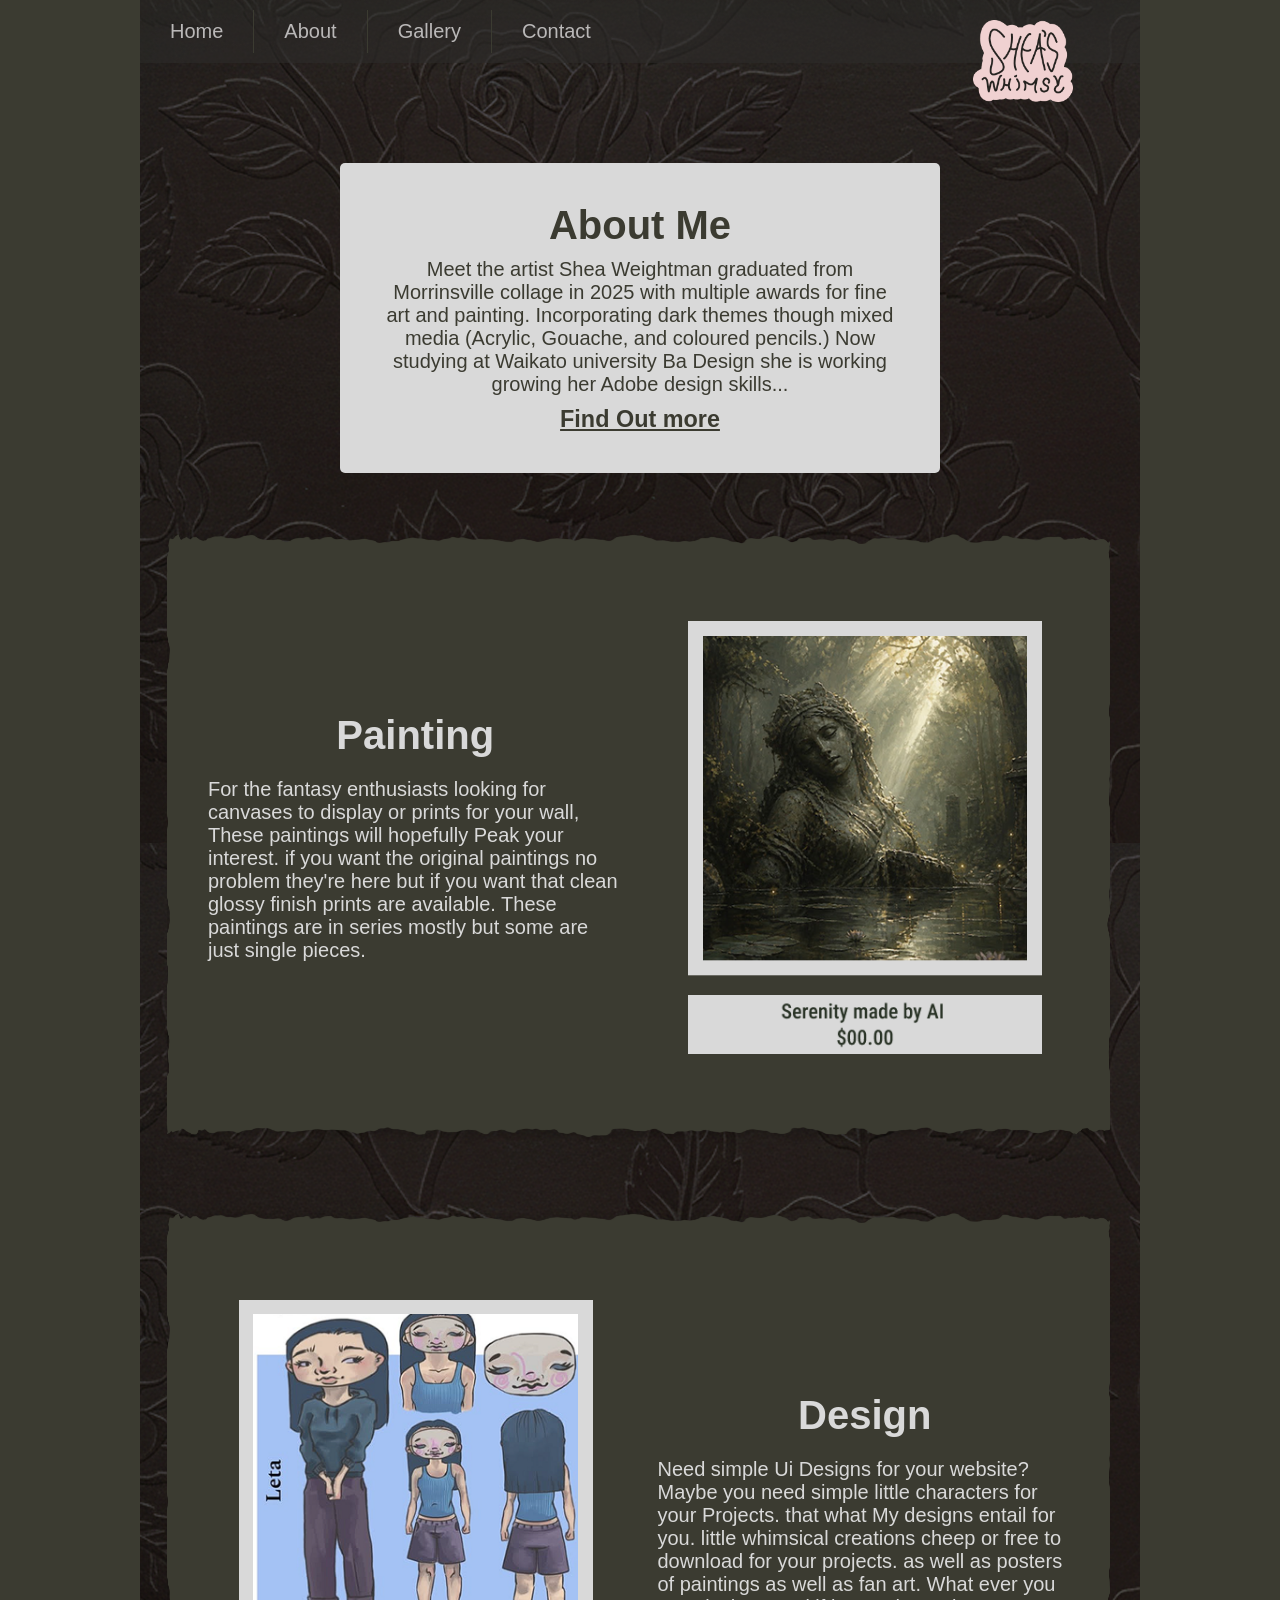
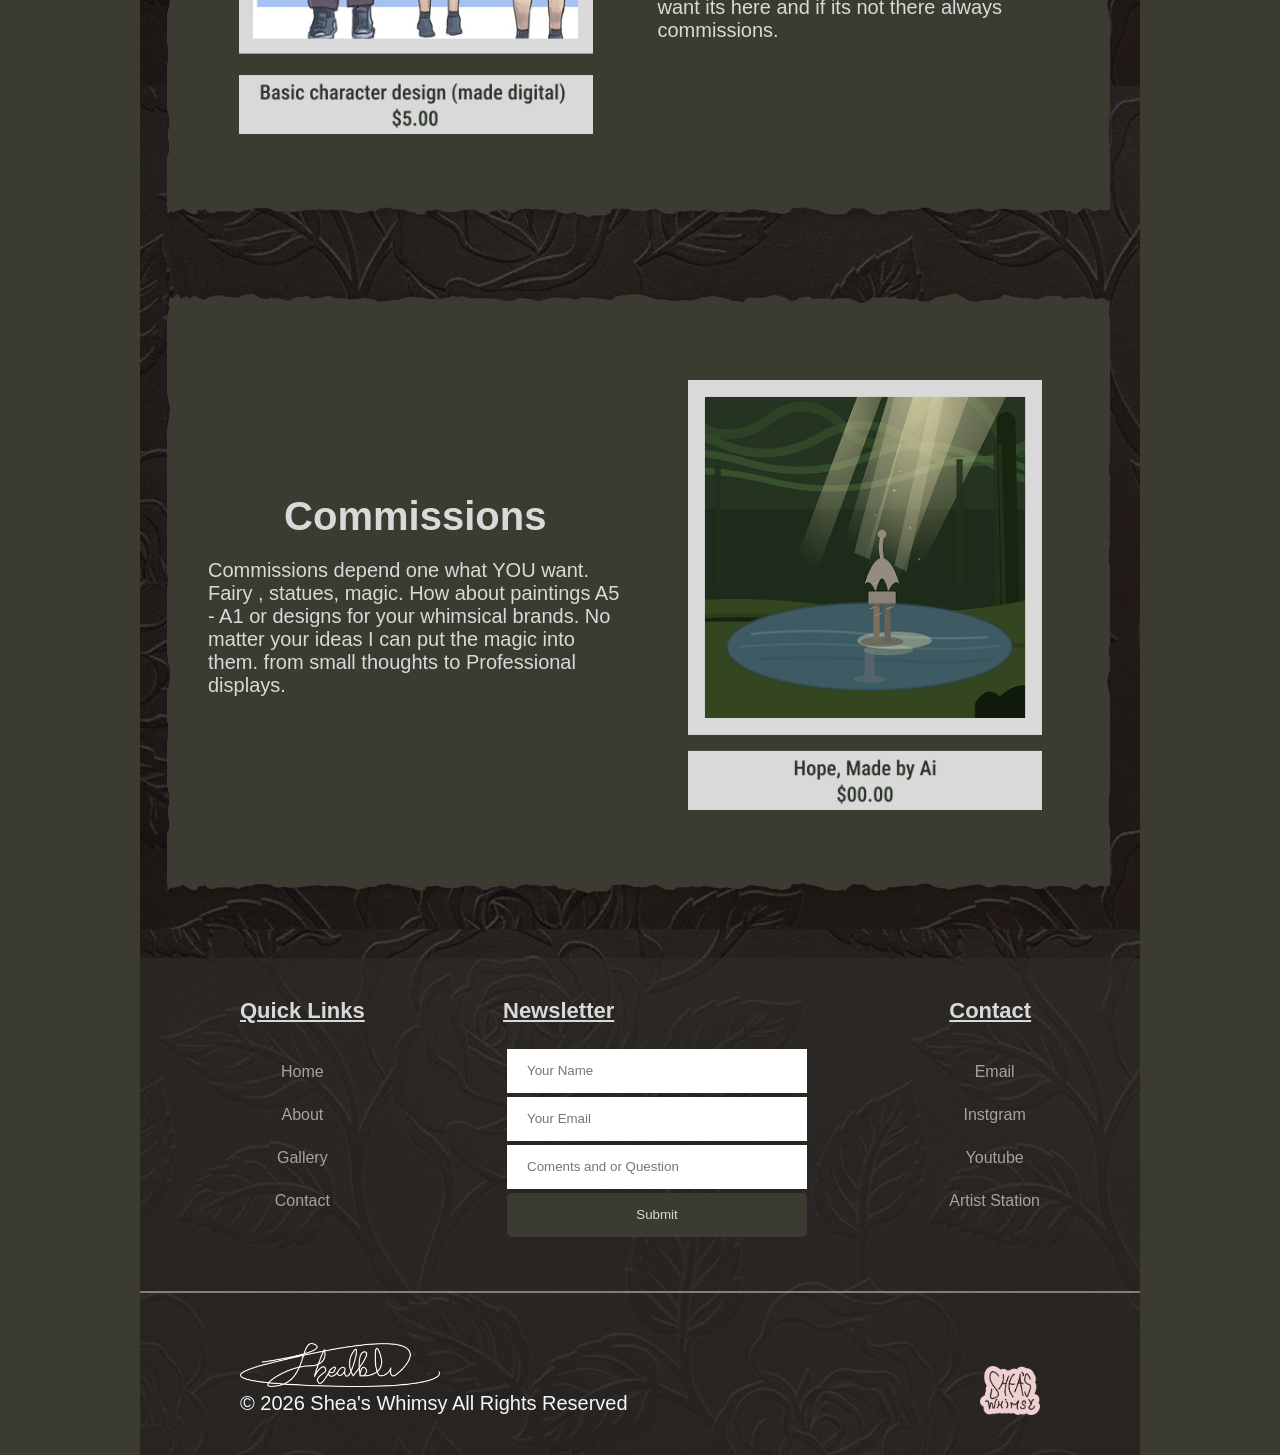
<file: index.html>
<!DOCTYPE html>
<html lang="en">
<head>
    <meta charset="UTF-8">
    <meta name="viewport" content="width=device-width, initial-scale=1.0">
    <title>Document</title>

    <link rel="preconnect" href="https://fonts.googleapis.com"/>
    <link rel="preconnect" href="https://fonts.gstatic.com" crossorigin/>
    <link href="https://fonts.googleapis.com/css2?family=Kaushan+Script&display=swap" rel="stylesheet"/>

    <link rel="stylesheet" href="./index.css"/>
</head>

    <body>
        <div id="page" class="home">
            <div id="header">
                <div id="nav">
                    <div id="nav-buttons">
                        <a href="index.html">Home</a>
                        <a href="About.html">About</a>
                        <a href="gallery.html">Gallery</a>
                        <a href="contact.html">Contact</a>
                    </div>

                    <img src="Logo's/sheaWhimsy.png" alt="Shea'sheaWhimsy">
                </div>
            </div>

            <div id="about">
                <h1>About Me</h1>
                <p>
                    Meet the artist 
                    Shea Weightman graduated from Morrinsville collage in 2025 with multiple awards for fine art and painting. Incorporating dark themes though mixed media (Acrylic, Gouache, and coloured pencils.) Now studying at Waikato university Ba Design she is working growing her Adobe design skills...
                </p>
                <h3 href="About.html">Find Out more</a>
            </div>
            
            <div class="torn-paper flex reverse">
                <div class="photo">
                    <img src="images/serenityPainting.png" alt="serenity Painting made by ai">
                </div>
                <div class="yap">
                    <h3>Painting</h3>
                    <p>
                        For the fantasy enthusiasts looking for canvases to 
                        display or prints for your wall, These paintings will 
                        hopefully Peak your interest. if you want the original 
                        paintings no problem they're here  but if you want that 
                        clean glossy finish prints are available. These paintings 
                        are in series mostly but some are just single pieces.
                    </p>
                </div>
            </div>
            
            <div class="torn-paper flex">
                <div class="photo">
                    <img src="images/characterDesign.png" alt="">
                </div>

                <div class="yap">
                    <h3> Design </h3>
                    <p>
                        Need simple Ui Designs for your website? Maybe you need 
                        simple little characters for your Projects. that what My designs entail for you.
                        little whimsical creations cheep or free to download for your projects. as well as 
                        posters of paintings as well as fan art. What ever you want its here and if its not 
                        there always commissions.
                    </p>
                </div>
            </div>

            <div class="torn-paper flex reverse">
                <div class="photo">
                    <img src="images/HopeDesign.png" alt="Hope, Made by ai">
                </div>
                <div class="yap">
                    <h3>Commissions</h3>
                    <P>
                        Commissions depend one what YOU want. Fairy , statues, magic. How about paintings A5 - A1 or designs for your whimsical brands. No matter your ideas I can put the magic into them. from small 
                        thoughts to Professional displays.
                    </P>
                </div>
            </div>

            <footer>
                <div class="container">
                    <div class="row">
                        <div class="footer-col">
                            <h3>Quick Links</h3>
                            <ul>
                                <li><a href="Home.html"> Home </a></li>
                                <li><a href="About.html"> About </a></li>
                                <li><a href="gallery.html"> Gallery</a></li>
                                <li><a href="contact.html"> Contact</a></li>
                            </ul>  

                        </div>

                        <div class="footer-col">
                            <h3>Newsletter</h3>
                            <ul>
                                <form action="https://formsubmit./slbweightman@gmail.com" method="POST">
                                    <input type="text" name="name" placeholder="Your Name" class="inputName" required>
                                    <input type="text" name="email" placeholder="Your Email" class="inputEmail" required>
                                    <input type="text" name="Question" placeholder="Coments and or Question" class="inputQuestion" required>
                                    <input type="submit" value="Submit" class="inputSubmit">
                                </form>
                            </ul>
                        </div>

                        <div class="footer-col">
                            <h3>Contact</h3>
                            <ul>
                                <li><a href="slbweightman@gmail.com">Email</a></li>
                                <li><a href="https://www.instagram.com/shea_weightman/">Instgram </a></li>
                                <li><a href="https://www.youtube.com/@sheaweightman1798">Youtube</a></li>
                                <li><a href="https://www.artstation.com/shea_weightman">Artist Station</a></li>
                            </ul>
                        </div>
                    </div>
                    <hr>
                    <div class="row">
                        <div class="col">
                            <img src="Logo's/signature.png" class="signature">
                            <p>&#169 2026 Shea's Whimsy All Rights Reserved</p>
                        </div>
                        
                        <img class="logo" src="Logo's/sheaWhimsy.png" >
                        
                    </div>
                </div>
            </footer>
        </div>    
    </body>
</html>
</file>
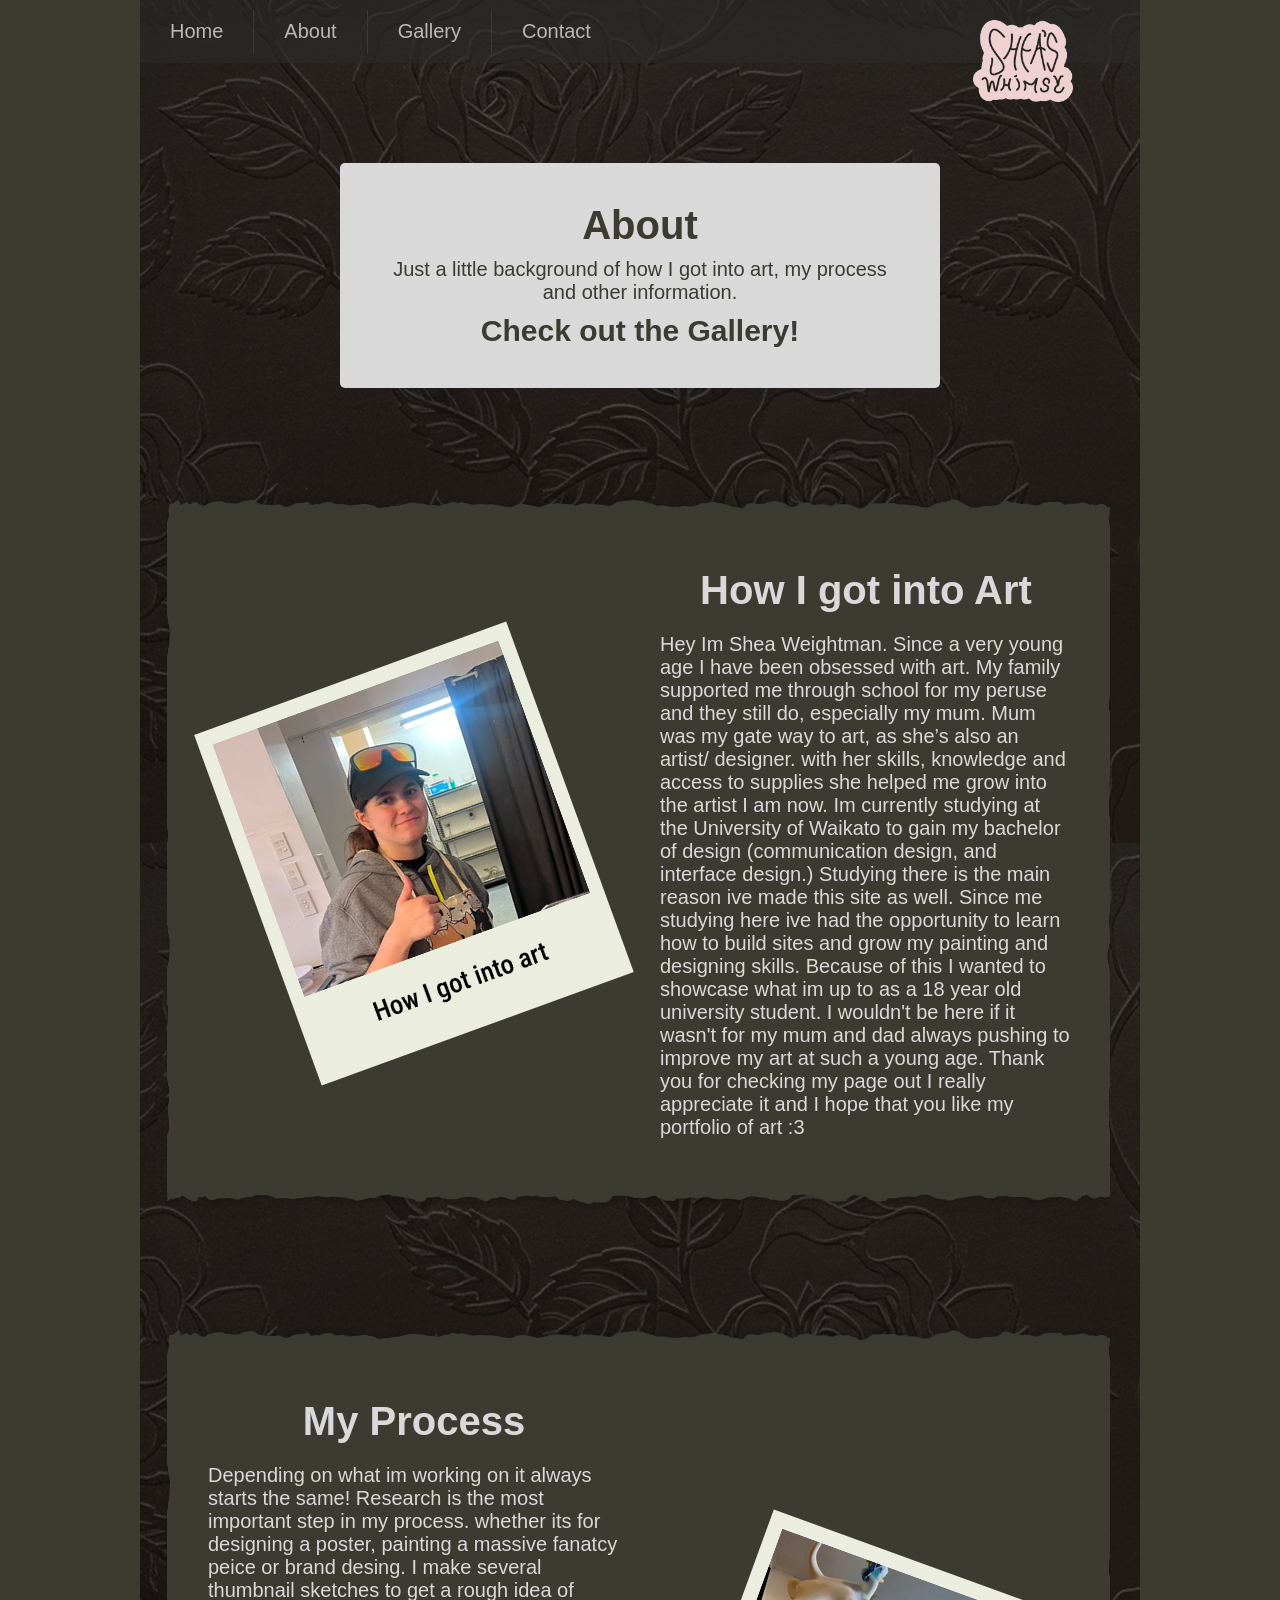
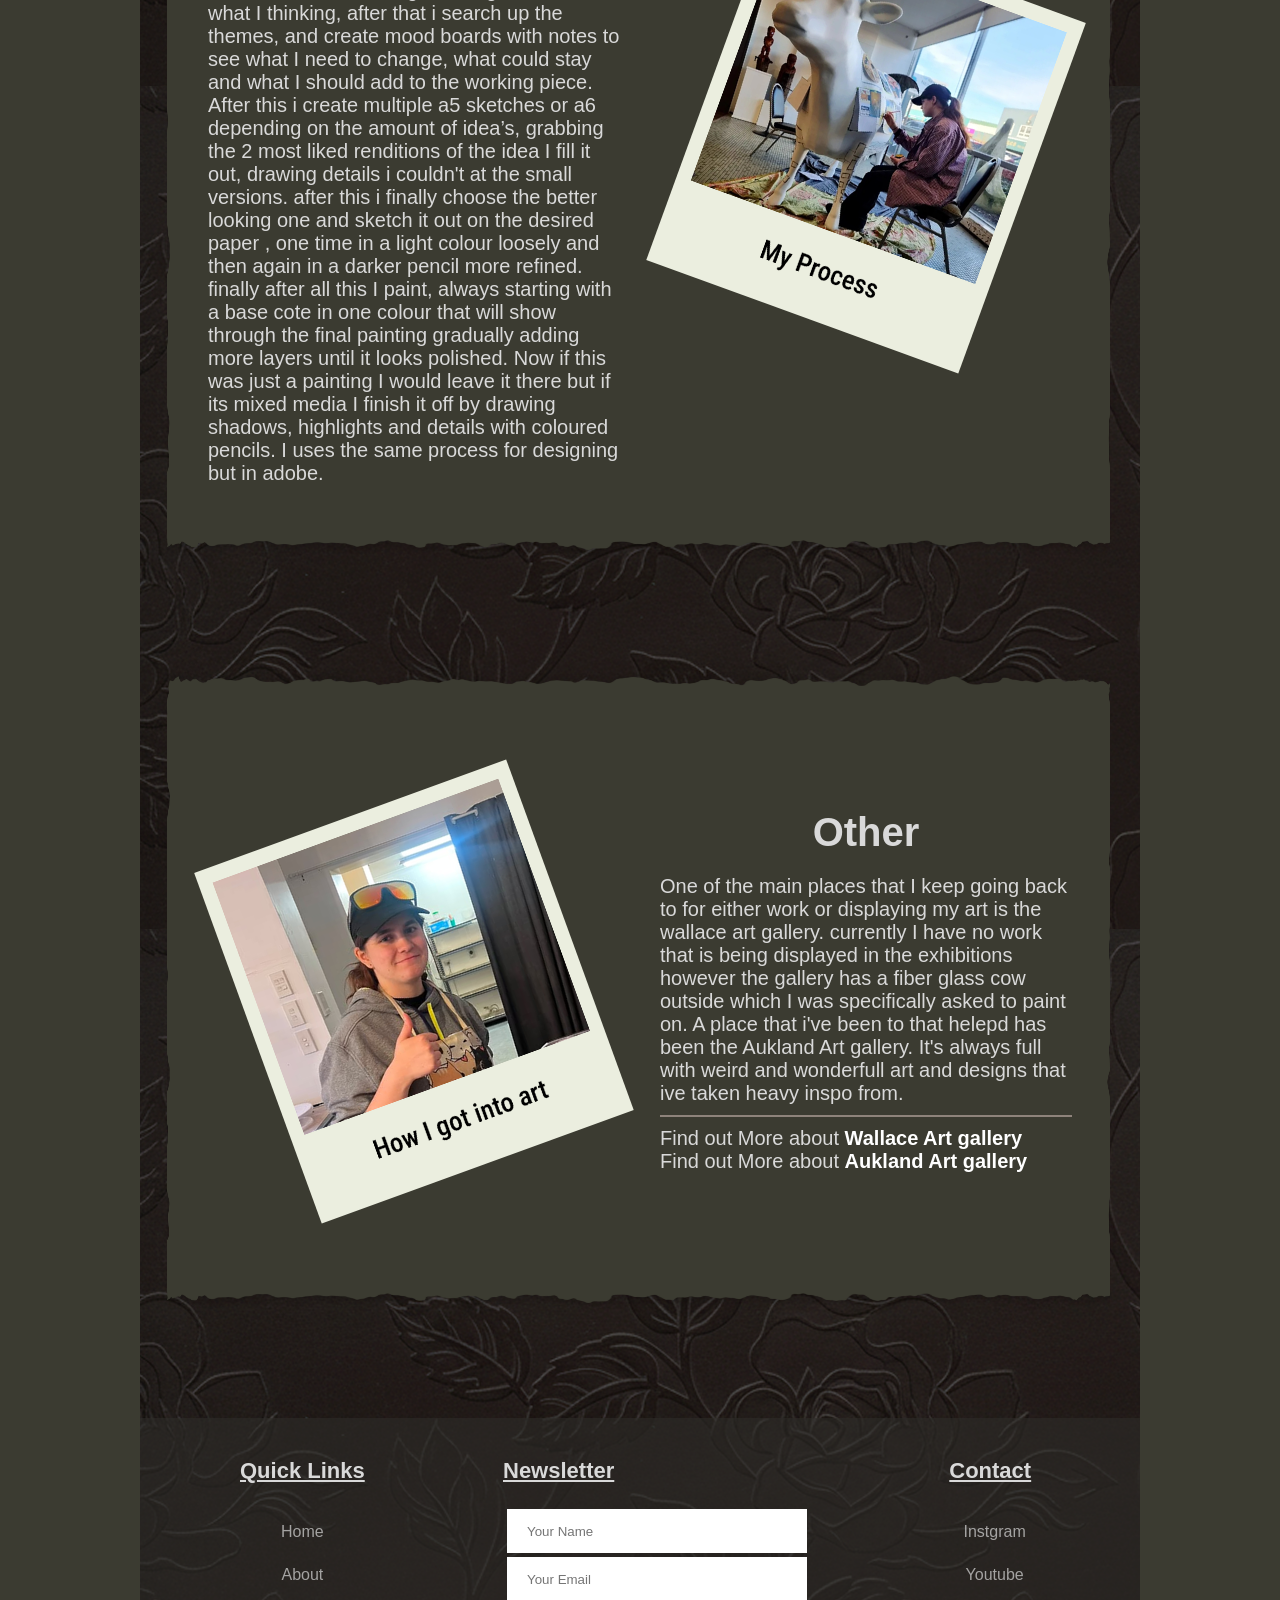
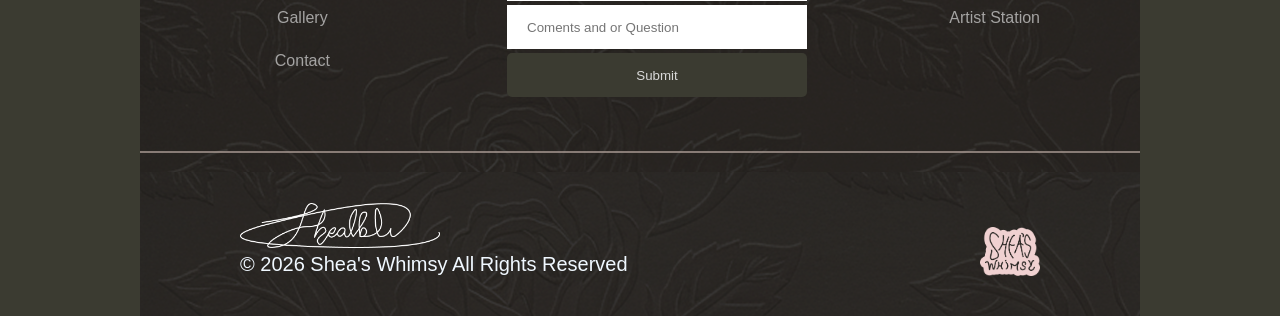
<file: About.html>
<!DOCTYPE html>
<html lang="en">

<head>
    <meta charset="UTF-8">
    <meta name="viewport" content="width=device-width, initial-scale=1.0">
    <title>Document</title>

    <link rel="preconnect" href="https://fonts.googleapis.com">
    <link rel="preconnect" href="https://fonts.gstatic.com" crossorigin>
    <link href="https://fonts.googleapis.com/css2?family=Kaushan+Script&display=swap" rel="stylesheet">

    <link rel="stylesheet" href="./index.css" />
</head>

<body>
    <div id="page" class="about">
        <div id="header">
            <div id="nav">
                <div id="nav-buttons">
                    <a href="index.html">Home</a>
                    <a href="About.html">About</a>
                    <a href="gallery.html">Gallery</a>
                    <a href="contact.html">Contact</a>
                </div>

                <img src="Logo's/sheaWhimsy.png" alt="Shea'sheaWhimsy">
            </div>
        </div>

        <div id="about">
            <h1>About</h1>
            <p>
                Just a little background of how I got into art, my process and other information.
            </p>
            <h2 href="gallery.html">Check out the Gallery! </a>
        </div>

        <div class="torn-paper flex ">
            <div class="photo">
                <img src="images/meThumbsUp.png" alt="portrait photo of Shea ">
            </div>
            <div class="yap">
                <h3>How I got into Art</h3>
                <p>
                    Hey Im Shea Weightman. Since a very young age I have been obsessed with art. My family supported me
                    through school for my peruse and they still do, especially my mum. Mum was my gate way to art, as
                    she’s also an artist/ designer. with her skills, knowledge and access to supplies she helped me grow
                    into the artist I am now.

                    Im currently studying at the University of Waikato to gain my bachelor of design (communication
                    design, and interface design.) Studying there is the main reason ive made this site as well. Since
                    me studying here ive had the opportunity to learn how to build sites and grow my painting and
                    designing skills.

                    Because of this I wanted to showcase what im up to as a 18 year old university student. I wouldn't
                    be here if it wasn't for my mum and dad always pushing to improve my art at such a young age.

                    Thank you for checking my page out I really appreciate it and I hope that you like my portfolio of
                    art :3
                </p>
            </div>
        </div>

        <div class="torn-paper flex reverse">
            <div class="photo">
                <img src="images/mePainting.png" alt="Picture of Shea painting a cow">
            </div>

            <div class="yap">
                <h3> My Process </h3>
                <p>
                    Depending on what im working on it always starts the same! Research is the most important step in my
                    process. whether its for designing a poster, painting a massive fanatcy peice or brand desing. I
                    make several thumbnail sketches to get a rough idea of what I thinking, after that i search up the
                    themes, and create mood boards with notes to see what I need to change, what could stay and what I
                    should add to the working piece. After this i create multiple a5 sketches or a6 depending on the
                    amount of idea’s, grabbing the 2 most liked renditions of the idea I fill it out, drawing details i
                    couldn't at the small versions. after this i finally choose the better looking one and sketch it out
                    on the desired paper , one time in a light colour loosely and then again in a darker pencil more
                    refined. finally after all this I paint, always starting with a base cote in one colour that will
                    show through the final painting gradually adding more layers until it looks polished. Now if this
                    was just a painting I would leave it there but if its mixed media I finish it off by drawing
                    shadows, highlights and details with coloured pencils.
                    I uses the same process for designing but in adobe.
                </p>
            </div>
        </div>

        <div class="torn-paper flex">
            <div class="photo">
                <img src="images/meThumbsUp.png" alt="portrait photo of Shea ">
            </div>
            <div class="yap">
                <h3>Other </h3>
                <p>
                    One of the main places that I keep going back to for either
                    work or displaying my art is the wallace art gallery. currently
                    I have no work that is being displayed in the exhibitions however
                    the gallery has a fiber glass cow outside which I was specifically
                    asked to paint on. A place that i've been to that helepd has been the
                    Aukland Art gallery. It's always full with weird and wonderfull
                    art and designs that ive taken heavy inspo from.
                </p>
                <hr>
                <p>Find out More about <a href="https://www.morrinsvillegallery.org.nz/"><strong>Wallace Art gallery</strong></a></p>
                <p>Find out More about <a href="https://www.aucklandartgallery.com/"><strong>Aukland Art gallery</strong></a></p>
            </div>

        </div>

        <footer>
            <div class="container">
                <div class="row">
                    <div class="footer-col">
                        <h3>Quick Links</h3>
                        <ul>
                            <li><a href="Home.html"> Home </a></li>
                            <li><a href="About.html"> About </a></li>
                            <li><a href="gallery.html"> Gallery</a></li>
                            <li><a href="contact.html"> Contact</a></li>
                        </ul>

                    </div>

                    <div class="footer-col form">
                        <h3>Newsletter</h3>
                        <ul>
                            <form action="https://formsubmit./slbweightman@gmail.com" method="POST">
                                <input type="text" name="name" placeholder="Your Name" class="inputName" required>
                                <input type="text" name="email" placeholder="Your Email" class="inputEmail" required>
                                <input type="text" name="Question" placeholder="Coments and or Question"
                                    class="inputQuestion" required>
                                <input type="submit" value="Submit" class="inputSubmit">
                            </form>
                        </ul>
                    </div>

                    <div class="footer-col">
                        <h3>Contact</h3>
                        <ul>
                            <li><a href="https://www.instagram.com/shea_weightman/">Instgram </a></li>
                            <li><a href="https://www.youtube.com/@sheaweightman1798">Youtube</a></li>
                            <li><a href="https://www.artstation.com/shea_weightman">Artist Station</a></li>
                        </ul>
                    </div>
                </div>
                <hr>
                <div class="row">
                    <div class="col">
                        <img src="Logo's/signature.png" class="signature">
                        <p>&#169 2026 Shea's Whimsy All Rights Reserved</p>
                    </div>

                    <img class="logo" src="Logo's/sheaWhimsy.png">

                </div>
            </div>
        </footer>
    </div>
</body>

</html>
</file>
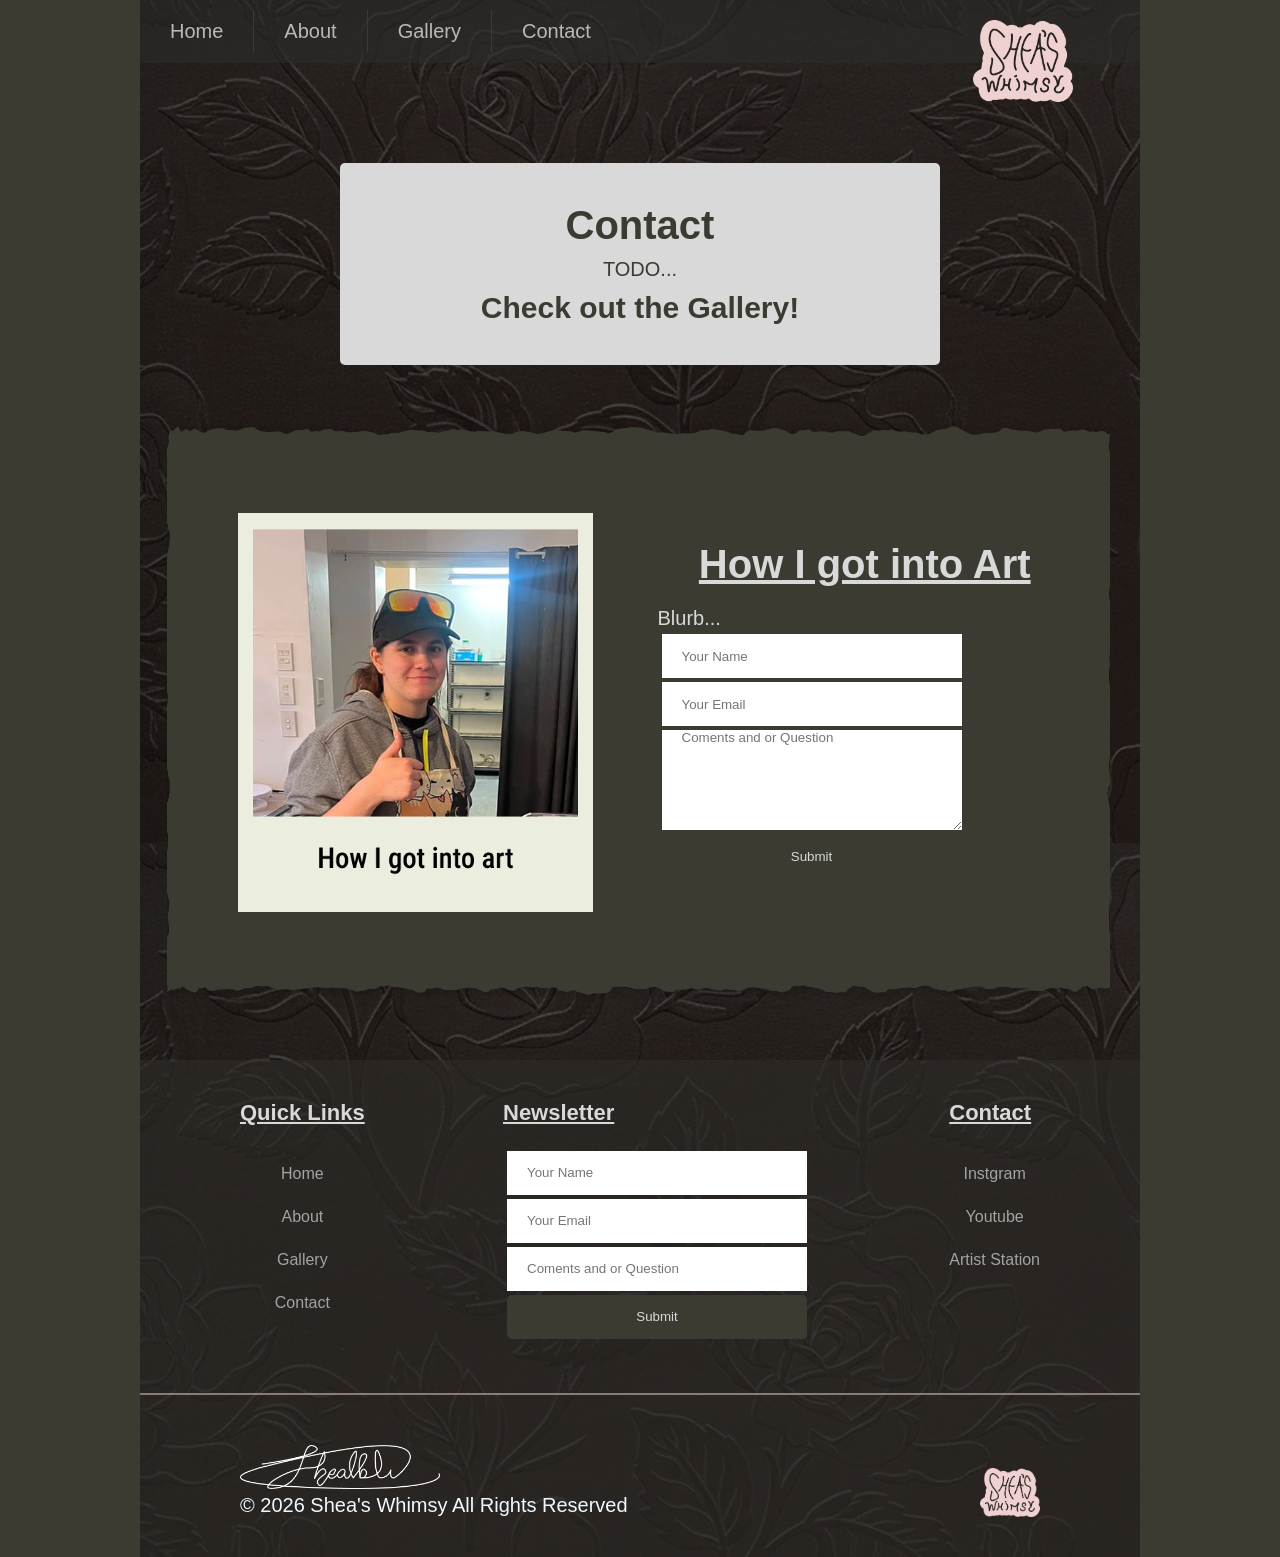
<file: contact.html>
<!DOCTYPE html>
<html lang="en">

<head>
    <meta charset="UTF-8">
    <meta name="viewport" content="width=device-width, initial-scale=1.0">
    <title>Document</title>

    <link rel="preconnect" href="https://fonts.googleapis.com">
    <link rel="preconnect" href="https://fonts.gstatic.com" crossorigin>
    <link href="https://fonts.googleapis.com/css2?family=Kaushan+Script&display=swap" rel="stylesheet">

    <link rel="stylesheet" href="./index.css" />
</head>

<body>
    <div id="page" class="contact">
        <div id="header">
            <div id="nav">
                <div id="nav-buttons">
                    <a href="index.html">Home</a>
                    <a href="About.html">About</a>
                    <a href="gallery.html">Gallery</a>
                    <a href="contact.html">Contact</a>
                </div>

                <img src="Logo's/sheaWhimsy.png" alt="Shea'sheaWhimsy">
            </div>
        </div>

        <div id="about">
            <h1>Contact</h1>
            <p>
                TODO...
            </p>
            <h2 href="gallery.html">Check out the Gallery! </a>
        </div>

        <div class="torn-paper flex">
            <div class="photo">
                <img src="images/meThumbsUp.png" alt="portrait photo of Shea ">
            </div>
            <div class="yap form">
                <h3>How I got into Art</h3>
                <p>Blurb...</p>
                <ul>
                    <form action="https://formsubmit./slbweightman@gmail.com" method="POST">
                        <input type="text" name="name" placeholder="Your Name" class="inputName" required>
                        <input type="text" name="email" placeholder="Your Email" class="inputEmail" required>
                        <Textarea type="text" name="Question" placeholder="Coments and or Question"
                            class="inputQuestion" required></Textarea>

                        <input type="submit" value="Submit" class="inputSubmit">
                    </form>
                </ul>
            </div>
        </div>

        <footer>
            <div class="container">
                <div class="row">
                    <div class="footer-col">
                        <h3>Quick Links</h3>
                        <ul>
                            <li><a href="Home.html"> Home </a></li>
                            <li><a href="About.html"> About </a></li>
                            <li><a href="gallery.html"> Gallery</a></li>
                            <li><a href="contact.html"> Contact</a></li>
                        </ul>

                    </div>

                    <div class="footer-col form">
                        <h3>Newsletter</h3>
                        <ul>
                            <form action="https://formsubmit./slbweightman@gmail.com" method="POST">
                                <input type="text" name="name" placeholder="Your Name" class="inputName" required>
                                <input type="text" name="email" placeholder="Your Email" class="inputEmail" required>
                                <input type="text" name="Question" placeholder="Coments and or Question"
                                    class="inputQuestion" required>
                                <input type="submit" value="Submit" class="inputSubmit">
                            </form>
                        </ul>
                    </div>

                    <div class="footer-col">
                        <h3>Contact</h3>
                        <ul>
                            <li><a href="https://www.instagram.com/shea_weightman/">Instgram </a></li>
                            <li><a href="https://www.youtube.com/@sheaweightman1798">Youtube</a></li>
                            <li><a href="https://www.artstation.com/shea_weightman">Artist Station</a></li>
                        </ul>
                    </div>
                </div>
                <hr>
                <div class="row">
                    <div class="col">
                        <img src="Logo's/signature.png" class="signature">
                        <p>&#169 2026 Shea's Whimsy All Rights Reserved</p>
                    </div>

                    <img class="logo" src="Logo's/sheaWhimsy.png">

                </div>
            </div>
        </footer>
    </div>
</body>

</html>
</file>
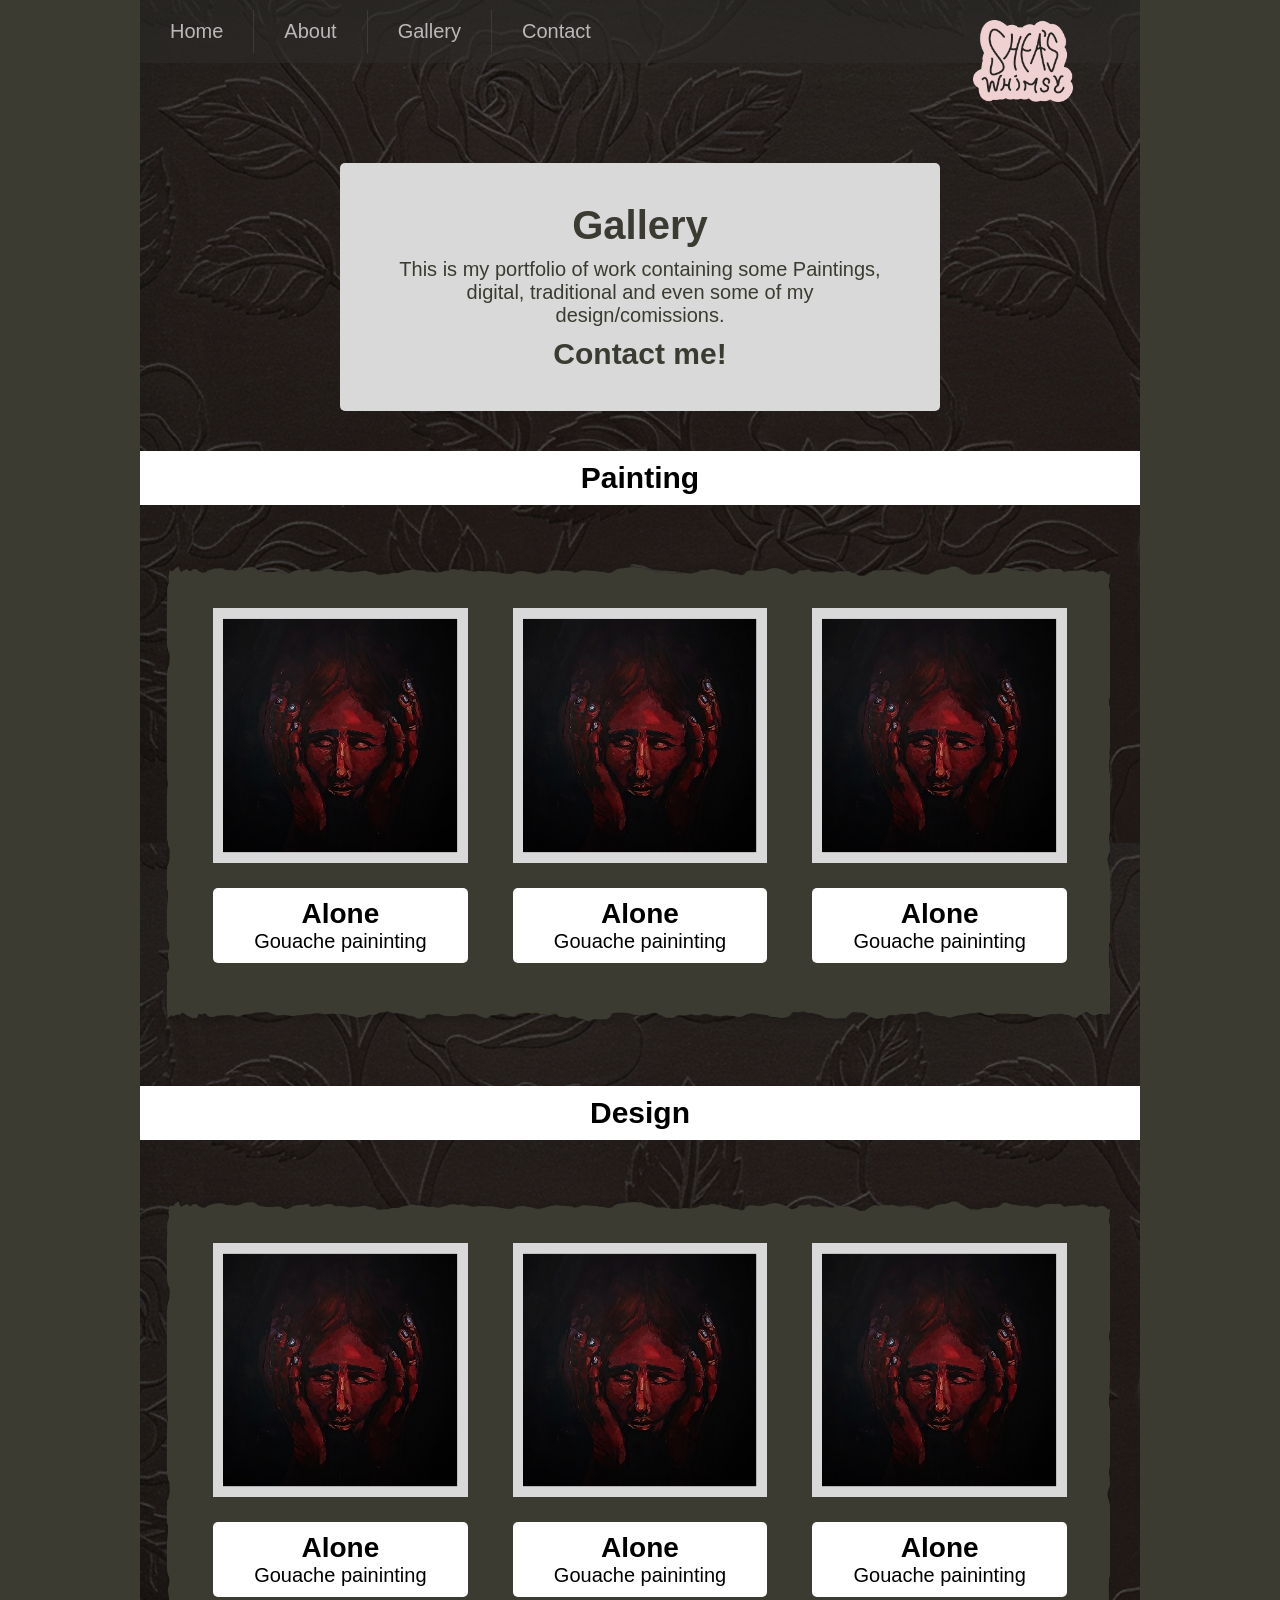
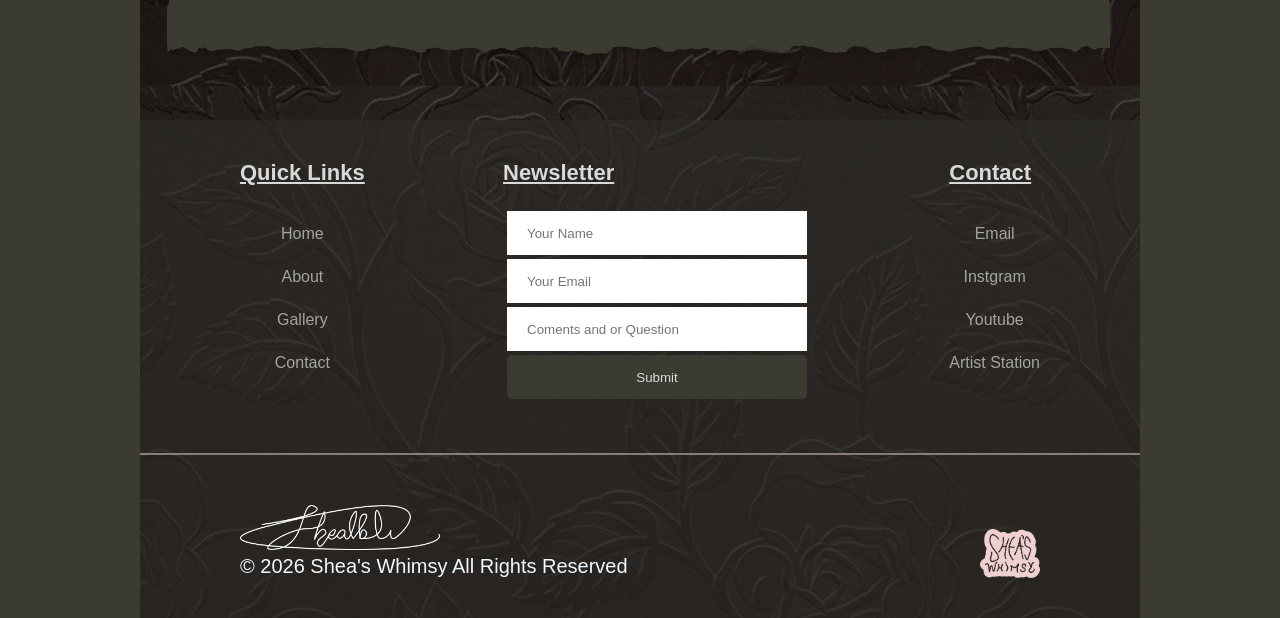
<file: gallery.html>
<!DOCTYPE html>
<html lang="en">

<head>
    <meta charset="UTF-8">
    <meta name="viewport" content="width=device-width, initial-scale=1.0">
    <title>Document</title>

    <link rel="preconnect" href="https://fonts.googleapis.com">
    <link rel="preconnect" href="https://fonts.gstatic.com" crossorigin>
    <link href="https://fonts.googleapis.com/css2?family=Kaushan+Script&display=swap" rel="stylesheet">

    <link rel="stylesheet" href="index.css" />
</head>

<body>
    <div id="page" class="gallery">
        <div id="header">
            <div id="nav">
                <div id="nav-buttons">
                    <a href="index.html">Home</a>
                    <a href="About.html">About</a>
                    <a href="gallery.html">Gallery</a>
                    <a href="contact.html">Contact</a>
                </div>

                <img src="Logo's/sheaWhimsy.png" alt="Shea'sheaWhimsy">
            </div>
        </div>

        <div id="about">
            <h1>Gallery</h1>
            <p>
                This is my portfolio of work containing some Paintings, digital, traditional and even
                some of my design/comissions.
            </p>
            <h2 href="contact.html">Contact me! </a>

        </div>

        <div class="title">
            <h2>Painting</h2>
        </div>
        <div class="torn-paper flex">
            <div class="box">
                <img src="images/alonePainting.png">
                <div class="text">
                    <h3>Alone</h3>
                    <p>Gouache paininting</p>
                </div>

            </div>
            <div class="box">
                <img src="images/alonePainting.png">
                <div class="text">
                    <h3>Alone</h3>
                    <p>Gouache paininting</p>
                </div>
            </div>
            <div class="box">
                <img src="images/alonePainting.png">
                <div class="text">
                    <h3>Alone</h3>
                    <p>Gouache paininting</p>
                </div>
            </div>
        </div>

        <div class="title">
            <h2>Design</h2>
        </div>
        <div class="torn-paper flex ">
            <div class="box">
                <img src="images/alonePainting.png">
                <div class="text">
                    <h3>Alone</h3>
                    <p>Gouache paininting</p>
                </div>

            </div>
            <div class="box">
                <img src="images/alonePainting.png">
                <div class="text">
                    <h3>Alone</h3>
                    <p>Gouache paininting</p>
                </div>
            </div>
            <div class="box">
                <img src="images/alonePainting.png">
                <div class="text">
                    <h3>Alone</h3>
                    <p>Gouache paininting</p>
                </div>
            </div>
        </div>

        <footer>
            <div class="container">
                <div class="row">
                    <div class="footer-col">
                        <h3>Quick Links</h3>
                        <ul>
                            <li><a href="Home.html"> Home </a></li>
                            <li><a href="About.html"> About </a></li>
                            <li><a href="gallery.html"> Gallery</a></li>
                            <li><a href="contact.html"> Contact</a></li>
                        </ul>

                    </div>

                    <div class="footer-col">
                        <h3>Newsletter</h3>
                        <ul>
                            <form action="https://formsubmit./slbweightman@gmail.com" method="POST">
                                <input type="text" name="name" placeholder="Your Name" class="inputName" required>
                                <input type="text" name="email" placeholder="Your Email" class="inputEmail" required>
                                <input type="text" name="Question" placeholder="Coments and or Question"
                                    class="inputQuestion" required>
                                <input type="submit" value="Submit" class="inputSubmit">
                            </form>
                        </ul>
                    </div>

                    <div class="footer-col form">
                        <h3>Contact</h3>
                        <ul>
                            <li><a href="slbweightman@gmail.com">Email</a></li>
                            <li><a href="https://www.instagram.com/shea_weightman/">Instgram </a></li>
                            <li><a href="https://www.youtube.com/@sheaweightman1798">Youtube</a></li>
                            <li><a href="https://www.artstation.com/shea_weightman">Artist Station</a></li>
                        </ul>
                    </div>
                </div>
                <hr>
                <div class="row">
                    <div class="col">
                        <img src="Logo's/signature.png" class="signature">
                        <p>&#169 2026 Shea's Whimsy All Rights Reserved</p>
                    </div>

                    <img class="logo" src="Logo's/sheaWhimsy.png">

                </div>
            </div>
        </footer>
    </div>
</body>

</html>
</file>
<file: index.css>
/* Styling variables */
:root {
    --background-color: rgb(255, 255, 254);
    --yap-bg-color: rgb(59, 59, 49);
    --color-other-text: rgb(36, 43, 34);
    --color-text: rgb(217, 217, 217);
    --footer: rgba(45, 44, 41, 0.60);
}

/* Global reset and styling */
* {
    margin: 0;
    padding: 0;
    box-sizing: border-box;
    font-family: 'Gill Sans', 'Gill Sans MT', Calibri, 'Trebuchet MS', sans-serif;
}

/* base styles */
html,
body {
    padding: 0;
    margin: 0;

    background: var(--yap-bg-color);
    font-size: 20px;

    font-family: sans-serif;

    p {
        font-family: Arial, Helvetica, sans-serif
    }
}

/* Change the layout depending on the screen size */
@media(max-width: 800px) {
    footer {
        background: "red";

        & .row {
            flex-direction: column;
            padding: 20px 30px;
        }

        & .footer-col {
            & ul {
                margin-left: 20px;
                margin-bottom: 20px;
            }

            & input {
                width: 100%;
            }
        }
    }

    .torn-paper.flex,
    .torn-paper.flex.reverse {
        flex-direction: column;

        .about & img {
            transform: rotate(0deg);
            padding: 40px;
        }
    }
}

#header {
    background: url('./Background/footerBackground.png');
    /* Move page conte down a bit */
    margin-bottom: 100px;
    position: relative;

    #nav {
        & img {
            position: absolute;
            width: 100px;
            height: auto;

            /* Put page logo on the right or the the screen... */
            top: 20px;
            right: 67px;
            margin-left: -100px;
        }

        #nav-buttons {
            display: flex;
            /* Lazy way to style nav menu */

            & a {
                display: block;
                border-right: solid thin var(--yap-bg-color);
                padding: 10px 30px;
                margin: 10px 0;
                color: #bab8b8;

                &:last-of-type {
                    border: none;
                }
            }
        }
    }
}

hr {
    opacity: 0.7;
    border: #b1a29a solid thin;
    margin: 10px 0;
}

.row {
    display: flex;
    justify-content: space-between;
    padding: 40px 100px;
}

.col {
    color: aliceblue;
}

.logo {
    width: 60px;
    height: auto;
    align-self: flex-end;


}

.signature {
    width: 200px;
    height: auto;
    align-self: flex-end;
}

footer {
    & .container {
        background-color: var(--footer);
    }
}

.form, .footer-col {
    & ul {
        list-style: none;

        & li {
            padding: 10px 0;
            text-align: center;

            & a {
                color: var(--color-text);
                text-decoration: none;
                text-align: center;
                font-size: 16px;
                opacity: 0.7;
                transition: 0.5s;

                &:hover {
                    opacity: 1;
                }
            }
        }
    }

    & h3 {
        color: var(--color-text);
        margin-bottom: 25px;
        font-size: 22px;
        position: relative;
        font-family: 'Gill Sans', 'Gill Sans MT', Calibri, 'Trebuchet MS', sans-serif;
        text-decoration: underline;
    }

    & input {
        border: none;
        width: 300px;
        height: 44px;
        display: block;
        padding-left: 20px;
        margin: 4px;
    }

    & Textarea {
        border: none;
        width: 300px;
        height: 44px;
        display: block;
        padding-left: 20px;
        margin: 4px;
        height: 100px;
    }
    
    & .inputSubmit {
        padding: 0px 20px;
        background-color: var(--yap-bg-color);
        border-radius: 5px;
        border: none;
        color: var(--color-text);
    }
}


#page {
    width: 100%;
    max-width: 1000px;

    min-height: 100vh;
    margin: 0 auto;
    /* Center page */
    background: url('./Background/patternedBackground.png');
    background-repeat: repeat;


}

a {
    text-decoration: none;
    color: white;
}

#about {
    color: var(--yap-bg-color);
    margin: 0 auto;
    padding: 40px;
    max-width: 600px;
    background: var(--color-text);
    border-radius: 5px;

    p {
        text-align: center;
        margin-top: 10px;
        margin-bottom: 10px;
    }

    h1 {
        margin-top: 0;
        text-align: center;
    }

    h2 {
        text-align: center;
    }

    h3 {
        margin-bottom: 0;
        text-align: center;
        text-decoration: underline;
    }

}

.flex {
    display: flex;
    gap: 35px;

    .about & {
        gap: 40px;
    }

    img {
        width: 100%;
        padding: 30px;
    }

    .about & img {
        transform: rotate(-20deg);
        padding: 40px;
    }

    /* reverse content flow (ie left/right) */
    &.reverse {
        flex-direction: row-reverse;

        .about & img {
            transform: rotate(20deg);
            padding: 40px;
        }
    }
}

.torn-paper {
    border-image: url('./Background/tournpaperSliced.png');
    border-image-slice: 10% fill;
    border-image-width: 30px 48px;
    padding: 48px;
    margin: 50px 20px;

    .about & {
        padding: 80px 48px;
        margin: 100px 20px;
    }

    .photo {
        flex: 1 0;
        display: flex;
        justify-content: center;
        align-items: center;
        padding: 20px 0;
    }

    h3 {
        font-size: 2rem;
        margin-bottom: 20px;
    }

    .yap {
        flex: 1 0;
        color: var(--color-text);
        display: flex;
        flex-direction: column;
        justify-content: center;


        & a_ {
            color: white;
        }

        h3 {
            text-align: center;
        }
    }
}


.gallery {
    .title {
        width: 100%;
        padding: 10px;
        margin: 40px 0;
        text-align: center;

        background: white;
    }

    .box {
        margin: 5px;

        img {
            padding: 0;
        }

        .text {
            text-align: center;
            color: rgb(--yap-bg-color);
            margin: 20px 0;
            padding: 10px 0;

            background: white;
            border-radius: 5px;

            h3 {
                margin: 0;
                font-size: 1.4rem;
            }
        }
    }
}

.contact {

}
</file>
